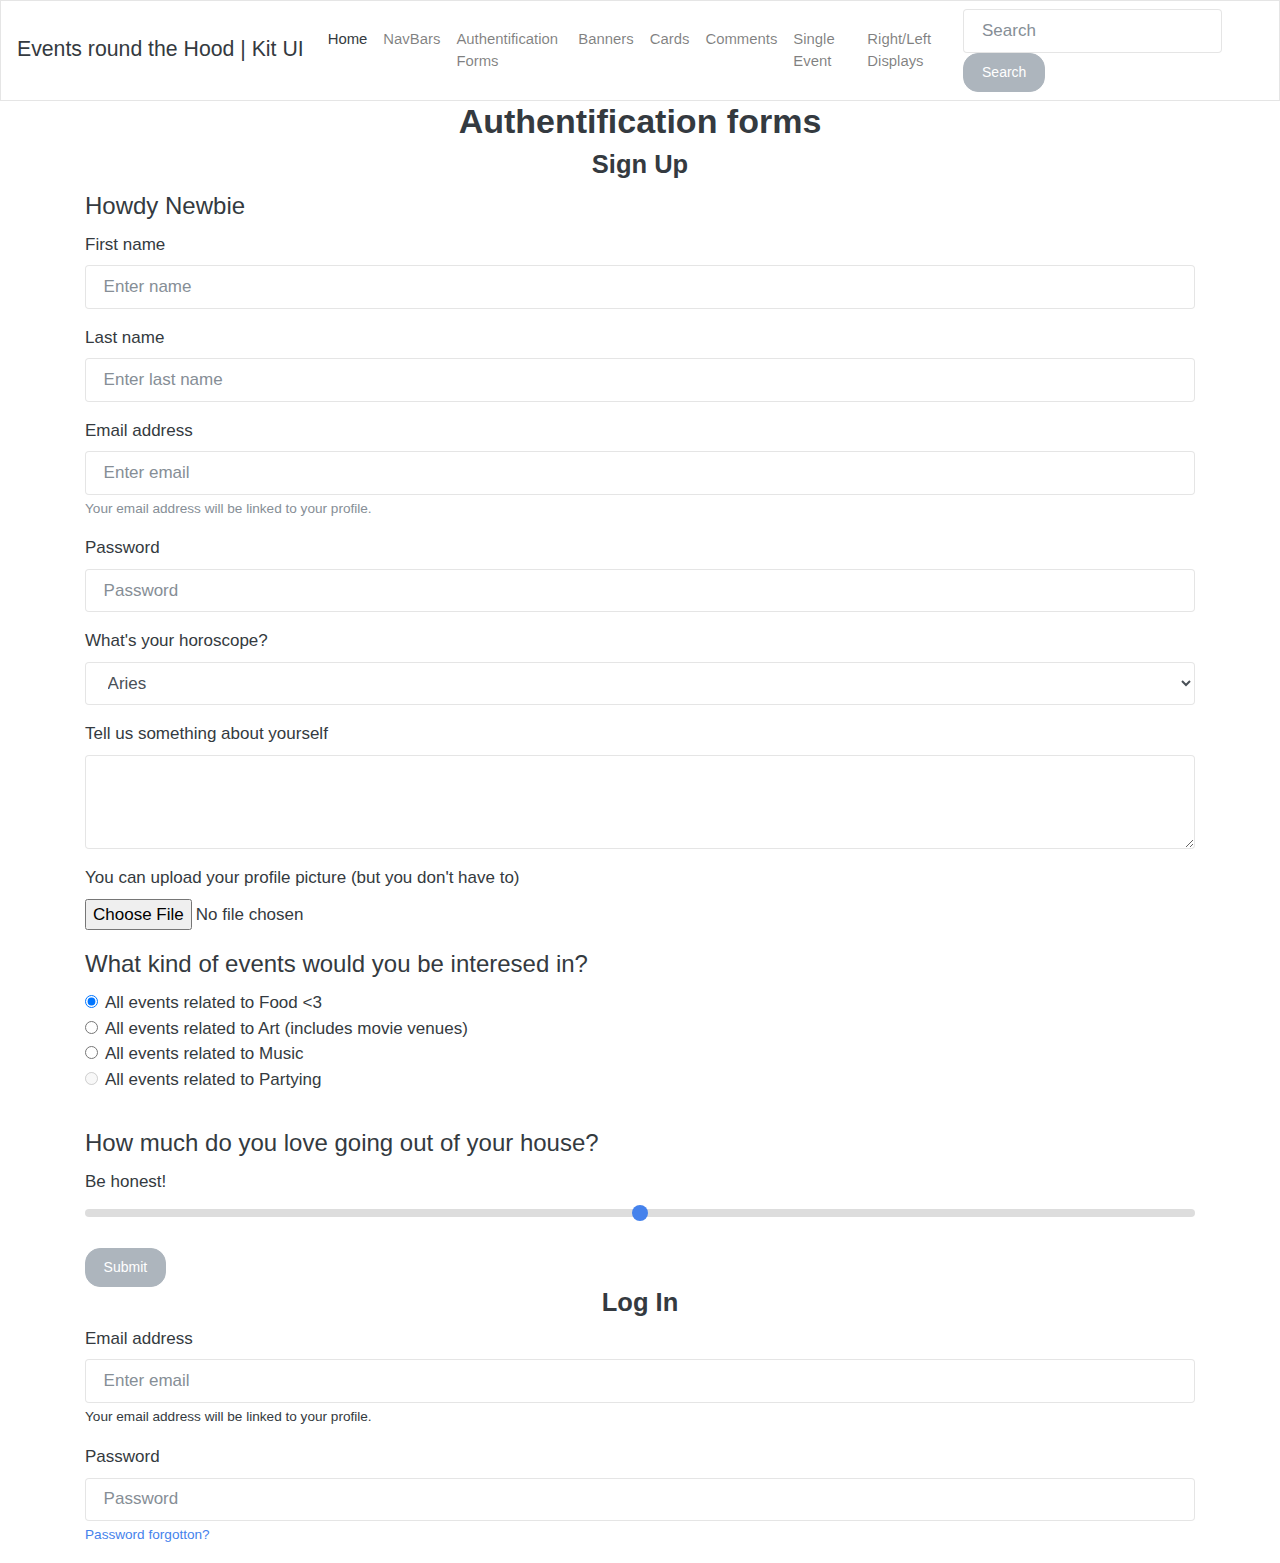
<file: authentification_form.html>
<!DOCTYPE html>

<html>
  <head>
    <title>Events round the Hood | Kit UI</title>

    <link rel="stylesheet" href="style.css">
  </head>
  <body>
    <nav class="navbar navbar-expand-lg navbar-light bg-light">
          <a class="navbar-brand" href="#">Events round the Hood | Kit UI</a>
          <button class="navbar-toggler" type="button" data-toggle="collapse" data-target="#navbarColor03" aria-controls="navbarColor03" aria-expanded="false" aria-label="Toggle navigation">
            <span class="navbar-toggler-icon"></span>
          </button>

          <div class="collapse navbar-collapse" id="navbarColor03">
            <ul class="navbar-nav mr-auto">
              <li class="nav-item active">
                <a class="nav-link" href="index.html">Home <span class="sr-only">(current)</span></a>
              </li>
              <li class="nav-item">
                <a class="nav-link" href="navbar.html">NavBars</a>
              </li>
              <li class="nav-item">
                <a class="nav-link" href="authentification_form.html">Authentification Forms</a>
              </li>
              <li class="nav-item">
                <a class="nav-link" href="banner.html">Banners</a>
              </li>
              <li class="nav-item">
                <a class="nav-link" href="cards.html">Cards</a>
              </li>
              <li class="nav-item">
                <a class="nav-link" href="comments.html">Comments</a>
              </li>          
              <li class="nav-item">
                <a class="nav-link" href="show_event.html">Single Event</a>
              </li>
              <li class="nav-item">
                <a class="nav-link" href="right_left.html">Right/Left Displays</a>
              </li>
            </ul>
            <form class="form-inline my-2 my-lg-0">
              <input class="form-control mr-sm-2" type="text" placeholder="Search">
              <button class="btn btn-secondary my-2 my-sm-0" type="submit">Search</button>
            </form>
          </div>
      </nav>

<h2><center>Authentification forms</center></h2>
<h4><center>Sign Up</center></h4>

<div class="container">
<form>
  <fieldset>
    <legend>Howdy Newbie</legend>
    <div class="form-group">
      <label for="exampleInputEmail1">First name</label>
      <input type="name" class="form-control" id="exampleInputEmail1" aria-describedby="first_name" placeholder="Enter name">
    </div>
    <div class="form-group">
      <label for="exampleInputEmail1">Last name</label>
      <input type="name" class="form-control" id="exampleInputEmail1" aria-describedby="last_name" placeholder="Enter last name">
    </div>
    <div class="form-group">
      <label for="exampleInputEmail1">Email address</label>
      <input type="email" class="form-control" id="exampleInputEmail1" aria-describedby="emailHelp" placeholder="Enter email">
      <small id="emailHelp" class="form-text text-muted">Your email address will be linked to your profile.</small>
    </div>
    <div class="form-group">
      <label for="exampleInputPassword1">Password</label>
      <input type="password" class="form-control" id="exampleInputPassword1" placeholder="Password">
    </div>
    <div class="form-group">
      <label for="exampleSelect1">What's your horoscope?</label>
      <select class="form-control" id="exampleSelect1">
        <option>Aries</option>
        <option>Taurus</option>
        <option>Gemini</option>
        <option>Cancer</option>
        <option>Leo</option>
        <option>Virgo</option>
        <option>Libra</option>
        <option>Scorpio</option>
        <option>Sagittarius</option>
        <option>Capricorn</option>
        <option>Aquarius</option>
        <option>Pisces</option>
      </select>
    </div>
    <div class="form-group">
      <label for="exampleTextarea">Tell us something about yourself</label>
      <textarea class="form-control" id="exampleTextarea" rows="3"></textarea>
    </div>
    <div class="form-group">
      <label for="exampleInputFile">You can upload your profile picture (but you don't have to)</label>
      <input type="file" class="form-control-file" id="exampleInputFile" aria-describedby="fileHelp">
    </div>
    <fieldset class="form-group">
      <legend>What kind of events would you be interesed in?</legend>
      <div class="form-check">
        <label class="form-check-label">
          <input type="radio" class="form-check-input" name="optionsRadios" id="optionsRadios1" value="option1" checked="">
         All events related to Food <3
        </label>
      </div>
      <div class="form-check">
      <label class="form-check-label">
          <input type="radio" class="form-check-input" name="optionsRadios" id="optionsRadios2" value="option2">
                   All events related to Art (includes movie venues) 
        </label>
      </div>
        <div class="form-check">
      <label class="form-check-label">
          <input type="radio" class="form-check-input" name="optionsRadios" id="optionsRadios2" value="option2">
                   All events related to Music 
        </label>
      </div>
      <div class="form-check disabled">
      <label class="form-check-label">
          <input type="radio" class="form-check-input" name="optionsRadios" id="optionsRadios3" value="option3" disabled="">
          All events related to Partying
        </label>
      </div>
    </fieldset>
    <fieldset class="form-group">
    </fieldset>
    <fieldset class="form-group">
      <legend>How much do you love going out of your house?</legend>
      <label for="customRange1">Be honest!</label>
      <input type="range" class="custom-range" id="customRange1">
    </fieldset>
    <button type="submit" class="btn btn-secondary">Submit</button>
  </fieldset>
</form> 
      </div>
      </div>
      </div>
      </div>  
<div class="container">
      <h4><center>Log In</center></h4>
      <form>
  <fieldset>
    <div class="form-group">
      <label for="exampleInputEmail1">Email address</label>
      <input type="email" class="form-control" id="exampleInputEmail1" aria-describedby="emailHelp" placeholder="Enter email">
      <small href="#">Your email address will be linked to your profile.</small>
    </div>
    <div class="form-group">
      <label for="exampleInputPassword1">Password</label>
      <input type="password" class="form-control" id="exampleInputPassword1" placeholder="Password">
      <small> <a href="#">Password forgotton?</a></small>
    </div>
</div>
</body>
</html>
</file>
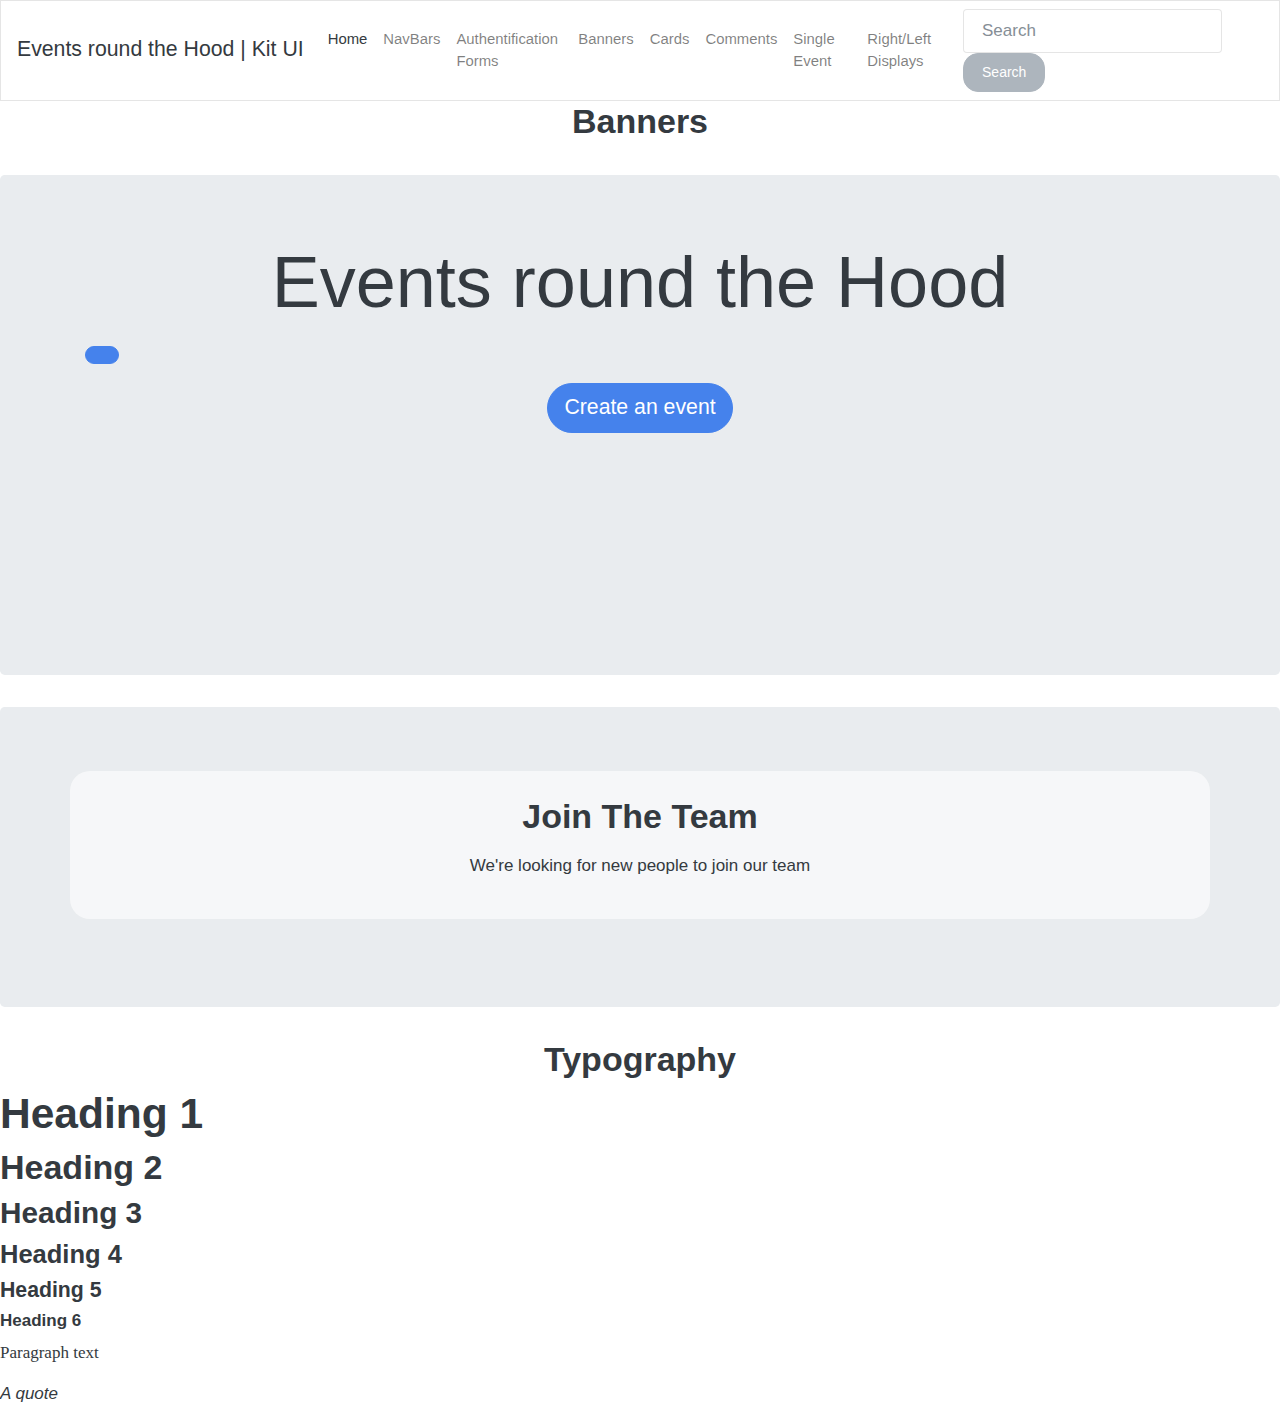
<file: banner.html>
<!DOCTYPE html>

<html>
  <head>
    <title>Events round the Hood | Kit UI</title>

    <link rel="stylesheet" href="style.css">
  </head>
  <body>
    <nav class="navbar navbar-expand-lg navbar-light bg-light">
          <a class="navbar-brand" href="#">Events round the Hood | Kit UI</a>
          <button class="navbar-toggler" type="button" data-toggle="collapse" data-target="#navbarColor03" aria-controls="navbarColor03" aria-expanded="false" aria-label="Toggle navigation">
            <span class="navbar-toggler-icon"></span>
          </button>

          <div class="collapse navbar-collapse" id="navbarColor03">
            <ul class="navbar-nav mr-auto">
              <li class="nav-item active">
                <a class="nav-link" href="index.html">Home <span class="sr-only">(current)</span></a>
              </li>
              <li class="nav-item">
                <a class="nav-link" href="navbar.html">NavBars</a>
              </li>
              <li class="nav-item">
                <a class="nav-link" href="authentification_form.html">Authentification Forms</a>
              </li>
              <li class="nav-item">
                <a class="nav-link" href="banner.html">Banners</a>
              </li>
              <li class="nav-item">
                <a class="nav-link" href="cards.html">Cards</a>
              </li>
              <li class="nav-item">
                <a class="nav-link" href="comments.html">Comments</a>
              </li>          
              <li class="nav-item">
                <a class="nav-link" href="show_event.html">Single Event</a>
              </li>
              <li class="nav-item">
                <a class="nav-link" href="right_left.html">Right/Left Displays</a>
              </li>
            </ul>
            <form class="form-inline my-2 my-lg-0">
              <input class="form-control mr-sm-2" type="text" placeholder="Search">
              <button class="btn btn-secondary my-2 my-sm-0" type="submit">Search</button>
            </form>
          </div>
      </nav>

<h2><center>Banners</center></h2>
<main>
  <br>    
    <div class="jumbotron jumbotron-hero">
      <div class="container">
       <h1 class="display-3"><center>Events round the Hood</center></h1>
      <p></p>
      <p><a href="#" class="btn btn-primary btn-lg"><center>Create an event</center></a> </p>
    </div>
      </div>
    </div>
</main>    

<div class="jumbotron justify-content-center align-items-center" 
    style="
    background-image: url(https://film-grab.com/wp-content/uploads/2014/09/0217.jpg);
    background-position: center;
    background-repeat: no-repeat;
    background-size: cover;
    min-height: 300px;
    ">
    <div class="container" style="background-color: rgba(255, 255, 255, 0.6); padding: 25px; border-radius: 20px;">
      <h2><center>Join The Team</center></h2>
      <p><center>We're looking for new people to join our team</center></p>
    </div>
  </div>
</div>

<h2><center>Typography</center></h2>
<h1>Heading 1</h1>
<h2>Heading 2</h2>
<h3>Heading 3</h3>
<h4>Heading 4</h4>
<h5>Heading 5</h5>
<h6>Heading 6</h6>
<p>Paragraph text</p>
<blockquote>A quote</blockquote>


</body>
</html>
</file>
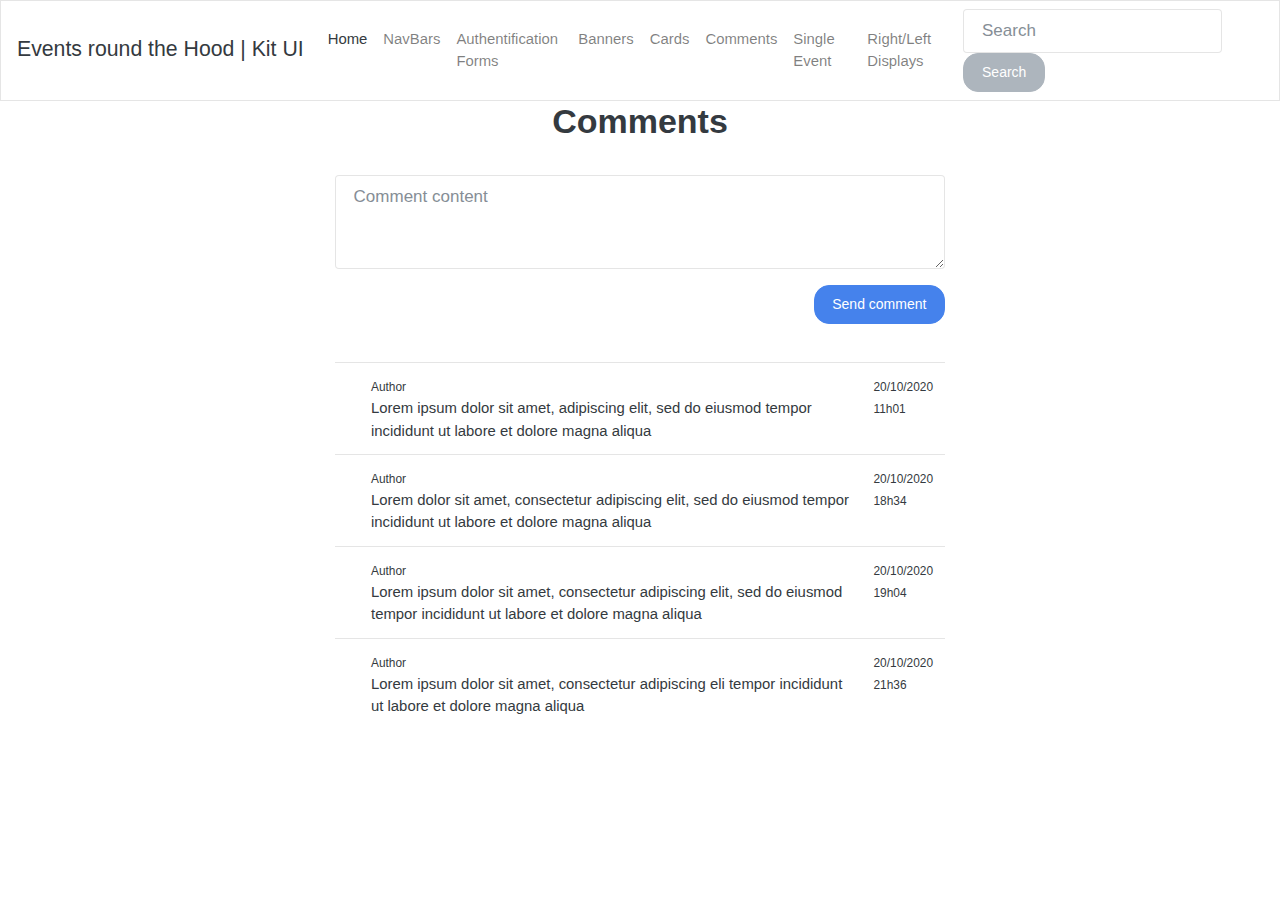
<file: comments.html>
<!DOCTYPE html>

<html>
  <head>
    <title>Events round the Hood | Kit UI</title>

    <link rel="stylesheet" href="style.css">
  </head>
  <body>
    <nav class="navbar navbar-expand-lg navbar-light bg-light">
          <a class="navbar-brand" href="#">Events round the Hood | Kit UI</a>
          <button class="navbar-toggler" type="button" data-toggle="collapse" data-target="#navbarColor03" aria-controls="navbarColor03" aria-expanded="false" aria-label="Toggle navigation">
            <span class="navbar-toggler-icon"></span>
          </button>

          <div class="collapse navbar-collapse" id="navbarColor03">
            <ul class="navbar-nav mr-auto">
              <li class="nav-item active">
                <a class="nav-link" href="index.html">Home <span class="sr-only">(current)</span></a>
              </li>
              <li class="nav-item">
                <a class="nav-link" href="navbar.html">NavBars</a>
              </li>
              <li class="nav-item">
                <a class="nav-link" href="authentification_form.html">Authentification Forms</a>
              </li>
              <li class="nav-item">
                <a class="nav-link" href="banner.html">Banners</a>
              </li>
              <li class="nav-item">
                <a class="nav-link" href="cards.html">Cards</a>
              </li>
              <li class="nav-item">
                <a class="nav-link" href="comments.html">Comments</a>
              </li>          
              <li class="nav-item">
                <a class="nav-link" href="show_event.html">Single Event</a>
              </li>
              <li class="nav-item">
                <a class="nav-link" href="right_left.html">Right/Left Displays</a>
              </li>
            </ul>
            <form class="form-inline my-2 my-lg-0">
              <input class="form-control mr-sm-2" type="text" placeholder="Search">
              <button class="btn btn-secondary my-2 my-sm-0" type="submit">Search</button>
            </form>
          </div>
      </nav>

<h2><center>Comments</center></h2>
<div class="container-fluid">
  
    <div class="row">
      <div class="col-md-3">
      </div>
      <div class="col-md-6">
        <form>
          <br>
          <div class="form-group">
            <textarea class="form-control" id="exampleFormControlTextarea1" rows="3" placeholder="Comment content"></textarea>
          </div>
          <button type="button" style="margin-bottom: 5px;"class="btn btn-primary float-right">Send comment</button>
        </form>
        <br><br>
  
        <table class="table">
          <br>
          <tbody>
            <tr>
              <td ><i class="far fa-user-circle fa-3x"></i></td>
              <td ><small>Author</small><br>Lorem ipsum dolor sit amet,  adipiscing elit, sed do eiusmod tempor incididunt ut labore et dolore magna aliqua</td>
              <td><small>20/10/2020 <br> 11h01</small></td>
            </tr>
            <tr>
              <td><i class="far fa-user-circle fa-3x"></i></td>
              <td><small>Author</small><br>Lorem  dolor sit amet, consectetur adipiscing elit, sed do eiusmod tempor incididunt ut labore et dolore magna aliqua</td>
              <td><small>20/10/2020 <br> 18h34</small></td>

            </tr>
            <tr>
              <td><i class="far fa-user-circle fa-3x"></i></td>
              <td><small>Author</small><br>    Lorem ipsum dolor sit amet, consectetur adipiscing elit, sed do eiusmod tempor incididunt ut labore et dolore magna aliqua</td style="width: 90%">
              <td><small>20/10/2020 <br> 19h04</small></td>

            </tr>
            <tr>
              <td><i class="far fa-user-circle fa-3x"></i></td>
              <td><small>Author</small><br>Lorem ipsum dolor sit amet, consectetur adipiscing eli tempor incididunt ut labore et dolore magna aliqua</td>
              <td><small>20/10/2020 <br> 21h36</small></td>
            </tr>
          </tbody>
        </table>
      </div>
      <div class="col-md-3">
      </div>
    </div>
  </div>

</body>
</html>
</file>
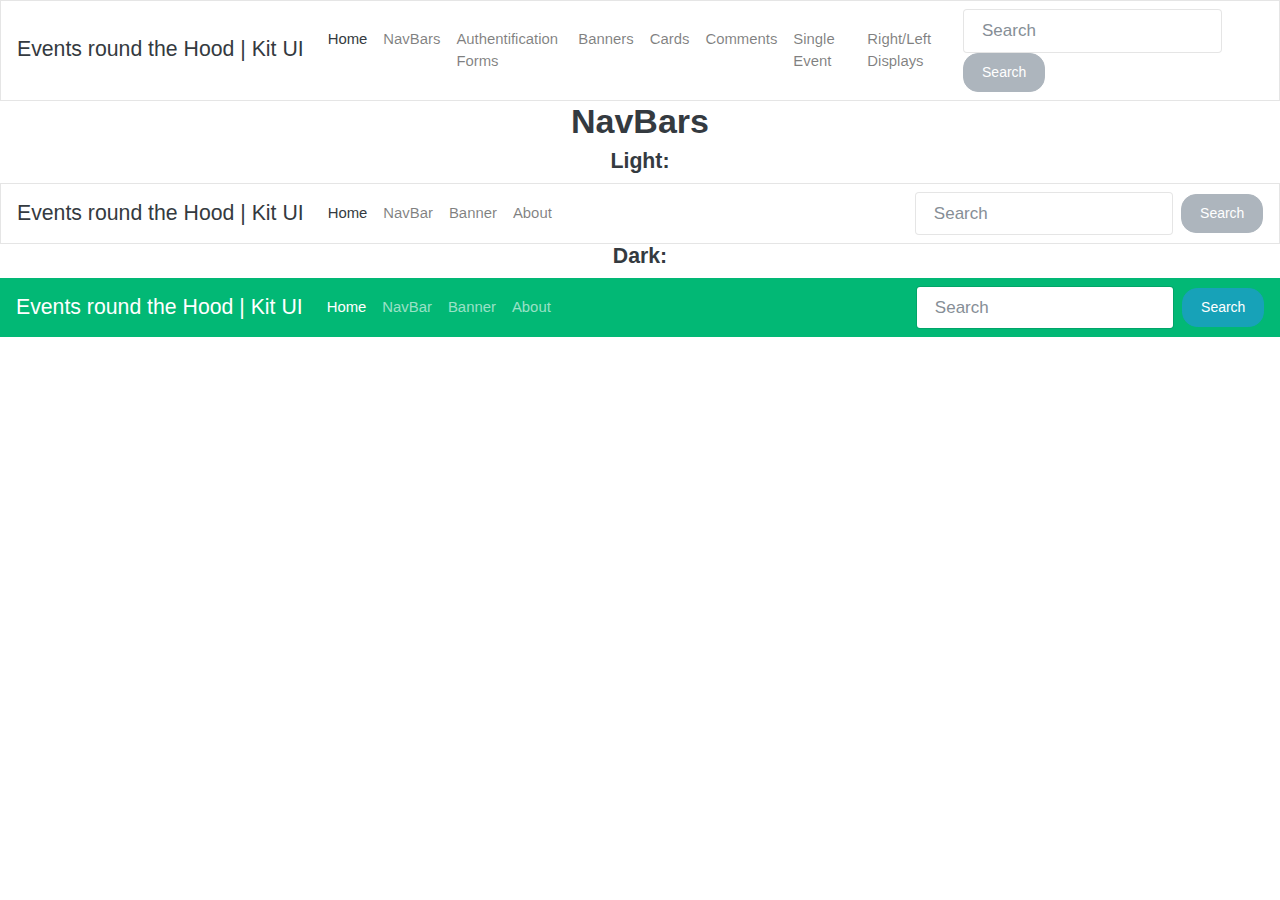
<file: navbar.html>
<!DOCTYPE html>

<html>
  <head>
    <title>Events round the Hood | Kit UI</title>

    <link rel="stylesheet" href="style.css">
  </head>
  <body>
    <nav class="navbar navbar-expand-lg navbar-light bg-light">
          <a class="navbar-brand" href="#">Events round the Hood | Kit UI</a>
          <button class="navbar-toggler" type="button" data-toggle="collapse" data-target="#navbarColor03" aria-controls="navbarColor03" aria-expanded="false" aria-label="Toggle navigation">
            <span class="navbar-toggler-icon"></span>
          </button>

          <div class="collapse navbar-collapse" id="navbarColor03">
            <ul class="navbar-nav mr-auto">
              <li class="nav-item active">
                <a class="nav-link" href="index.html">Home <span class="sr-only">(current)</span></a>
              </li>
              <li class="nav-item">
                <a class="nav-link" href="navbar.html">NavBars</a>
              </li>
              <li class="nav-item">
                <a class="nav-link" href="authentification_form.html">Authentification Forms</a>
              </li>
              <li class="nav-item">
                <a class="nav-link" href="banner.html">Banners</a>
              </li>
              <li class="nav-item">
                <a class="nav-link" href="cards.html">Cards</a>
              </li>
              <li class="nav-item">
                <a class="nav-link" href="comments.html">Comments</a>
              </li>          
              <li class="nav-item">
                <a class="nav-link" href="show_event.html">Single Event</a>
              </li>
              <li class="nav-item">
                <a class="nav-link" href="right_left.html">Right/Left Displays</a>
              </li>
            </ul>
            <form class="form-inline my-2 my-lg-0">
              <input class="form-control mr-sm-2" type="text" placeholder="Search">
              <button class="btn btn-secondary my-2 my-sm-0" type="submit">Search</button>
            </form>
          </div>
      </nav>

<h2> <center>NavBars</center></h2>
<div clas="bs-docs-section clearfix">
  <div class="row">
    <div class="col-lg-12">
      <div class="page-header"></div>
      <div class="bs-component">
          <h5><center>Light:</center></h5>
        <nav class="navbar navbar-expand-lg navbar-light bg-light">
          <a class="navbar-brand" href="#">Events round the Hood | Kit UI</a>
          <button class="navbar-toggler" type="button" data-toggle="collapse" data-target="#navbarColor03" aria-controls="navbarColor03" aria-expanded="false" aria-label="Toggle navigation">
          <span class="navbar-toggler-icon"></span>
          </button>

          <div class="collapse navbar-collapse" id="navbarColor03">
            <ul class="navbar-nav mr-auto">
              <li class="nav-item active">
                <a class="nav-link" href="index.html">Home <span class="sr-only">(current)</span></a>
              </li>
              <li class="nav-item">
                <a class="nav-link" href="navbar.html">NavBar</a>
              </li>
              <li class="nav-item">
                <a class="nav-link" href="banner.html">Banner</a>
              </li>
              <li class="nav-item">
                <a class="nav-link" href="#">About</a>
              </li>
            </ul>
            <form class="form-inline my-2 my-lg-0">
              <input class="form-control mr-sm-2" type="text" placeholder="Search">
              <button class="btn btn-secondary my-2 my-sm-0" type="submit">Search</button>
            </form>
          </div>
          </nav>
          <h5><center>Dark:</center></h5>
        <nav class="navbar navbar-expand-lg navbar-dark bg-dark">
          <a class="navbar-brand" href="#">Events round the Hood | Kit UI</a>
          <button class="navbar-toggler" type="button" data-toggle="collapse" data-target="#navbarColor02" aria-controls="navbarColor02" aria-expanded="false" aria-label="Toggle navigation">
          <span class="navbar-toggler-icon"></span>
          </button>

          <div class="collapse navbar-collapse" id="navbarColor02">
            <ul class="navbar-nav mr-auto">
              <li class="nav-item active">
                <a class="nav-link" href="index.html">Home <span class="sr-only">(current)</span></a>
              </li>
              <li class="nav-item">
                <a class="nav-link" href="navbar.html">NavBar</a>
              </li>
              <li class="nav-item">
                <a class="nav-link" href="banner.html">Banner</a>
              </li>
              <li class="nav-item">
                <a class="nav-link" href="#">About</a>
              </li>
            </ul>
            <form class="form-inline my-2 my-lg-0">
              <input class="form-control mr-sm-2" type="text" placeholder="Search">
              <button class="btn btn-info my-2 my-sm-0" type="submit">Search</button>
            </form>
          </div>
          </nav>


      </div>
    </div>
  </div>
</div>  

</body>
</html>
</file>
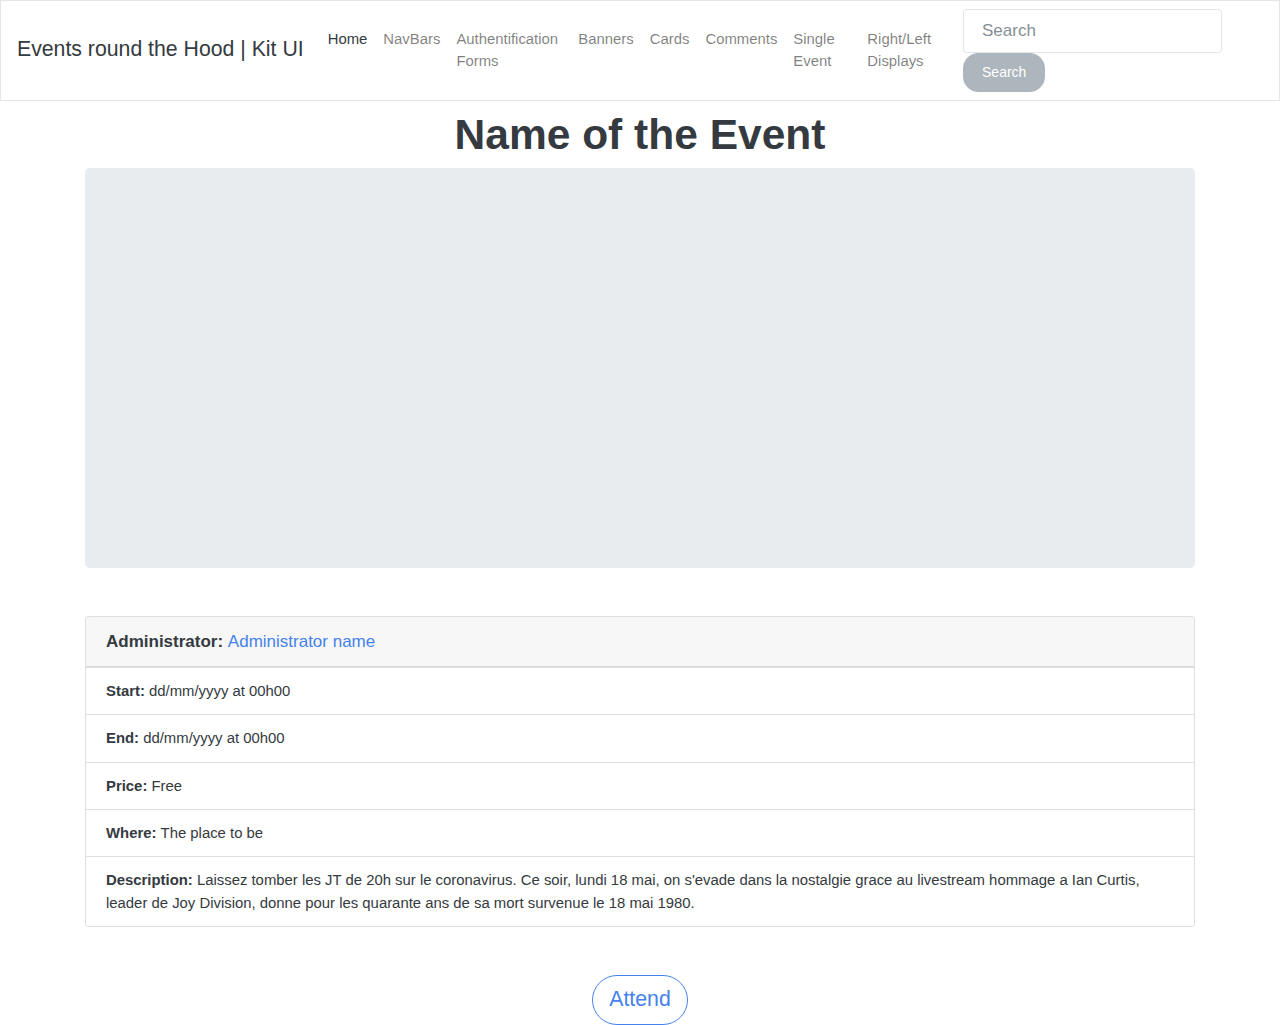
<file: show_event.html>
<!DOCTYPE html>

<html>
  <head>
    <title>Events round the Hood | Kit UI</title>

    <link rel="stylesheet" href="style.css">
  </head>
  <body>
    <nav class="navbar navbar-expand-lg navbar-light bg-light">
          <a class="navbar-brand" href="#">Events round the Hood | Kit UI</a>
          <button class="navbar-toggler" type="button" data-toggle="collapse" data-target="#navbarColor03" aria-controls="navbarColor03" aria-expanded="false" aria-label="Toggle navigation">
            <span class="navbar-toggler-icon"></span>
          </button>

          <div class="collapse navbar-collapse" id="navbarColor03">
            <ul class="navbar-nav mr-auto">
              <li class="nav-item active">
                <a class="nav-link" href="index.html">Home <span class="sr-only">(current)</span></a>
              </li>
              <li class="nav-item">
                <a class="nav-link" href="navbar.html">NavBars</a>
              </li>
              <li class="nav-item">
                <a class="nav-link" href="authentification_form.html">Authentification Forms</a>
              </li>
              <li class="nav-item">
                <a class="nav-link" href="banner.html">Banners</a>
              </li>
              <li class="nav-item">
                <a class="nav-link" href="cards.html">Cards</a>
              </li>
              <li class="nav-item">
                <a class="nav-link" href="comments.html">Comments</a>
              </li>          
              <li class="nav-item">
                <a class="nav-link" href="show_event.html">Single Event</a>
              </li>
              <li class="nav-item">
                <a class="nav-link" href="right_left.html">Right/Left Displays</a>
              </li>
            </ul>
            <form class="form-inline my-2 my-lg-0">
              <input class="form-control mr-sm-2" type="text" placeholder="Search">
              <button class="btn btn-secondary my-2 my-sm-0" type="submit">Search</button>
            </form>
          </div>
      </nav>

  <main class="container">

  <h1 class="text-center mt-2">Name of the Event</h1>

  <div class="jumbotron" 
    style="background-image: url(https://i0.wp.com/s3.amazonaws.com/oildale/wp-content/uploads/2019/03/21233244/Kevin-Cummins-Getty-Image-For-Epilepsy-Society-Online-Usage-Only-resize.jpg?resize=1203%2C620&ssl=1);
    background-position: center;
    background-repeat: no-repeat;
    background-size: cover;
    min-height: 400px;">
  </div>
  
  <div class="card my-5">
    <div class="card-header">
        <strong>Administrator: </strong><a href="#">Administrator name</a>
    <!--  <%= link_to 'Voir profil', user_path(@admin.id) %>  sortir également la première ligne de la methode show dans le controleur-->
    </div>
    <ul class="list-group list-group-flush">
      <li class="list-group-item"><strong>Start: </strong>dd/mm/yyyy at 00h00</li>
      <li class="list-group-item"><strong>End: </strong>dd/mm/yyyy at 00h00</li>
      <li class="list-group-item"><strong>Price: </strong>Free</li>
      <li class="list-group-item"><strong>Where: </strong>The place to be</li>
      <li class="list-group-item"><strong>Description: </strong>Laissez tomber les JT de 20h sur le coronavirus. Ce soir, lundi 18 mai, on s'evade dans la nostalgie grace au livestream hommage a Ian Curtis, leader de Joy Division, donne pour les quarante ans de sa mort survenue le 18 mai 1980.
</li>
    </ul>
  </div>

  <div class="text-center" >
    <a href="#" class="btn btn-outline-primary btn-lg">Attend</a>
  </div>

  </main>

</body>
</html>
</html>
</file>
